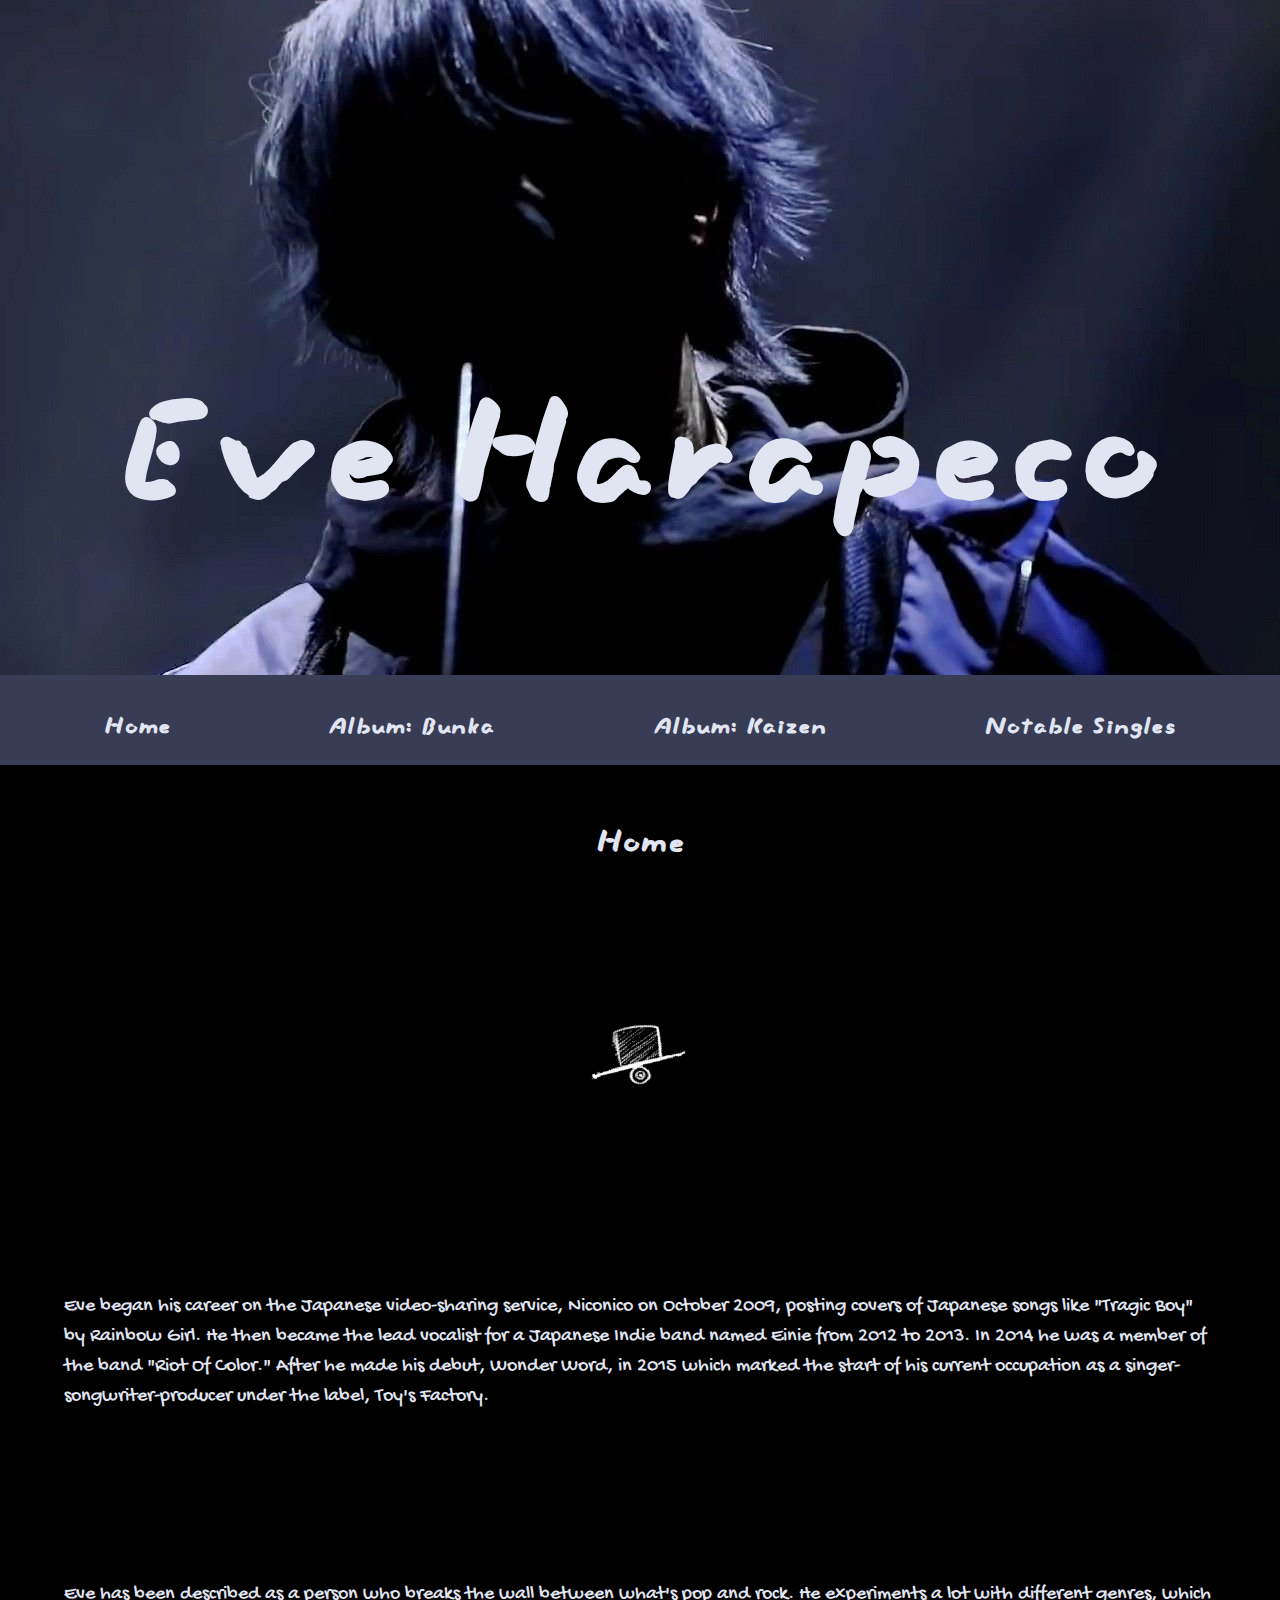
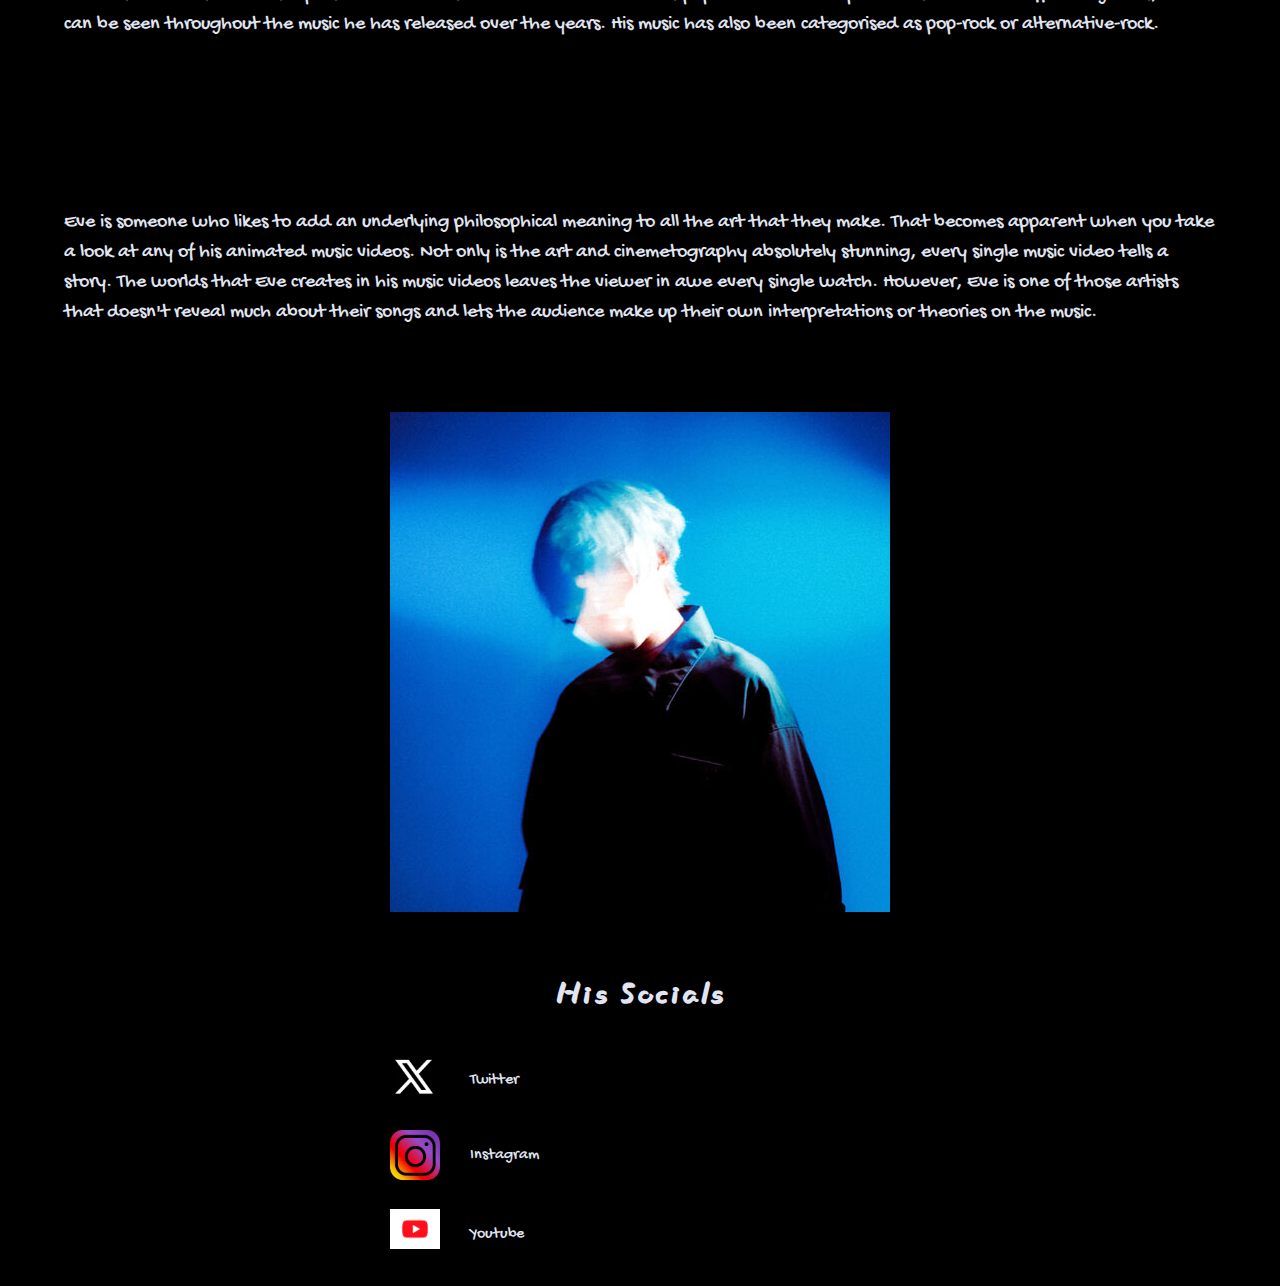
<file: index.html>
<!DOCTYPE html>
<html>
<head>
	<meta charset="utf-8">
	<meta name="viewport" content="width=device-width, initial-scale=1">
	<link rel="stylesheet" type="text/css" href="style.css">
	<link rel="preconnect" href="https://fonts.googleapis.com">
	<link rel="preconnect" href="https://fonts.gstatic.com" crossorigin>
	<link href="https://fonts.googleapis.com/css2?family=Slackside+One&display=swap" rel="stylesheet">
	<link rel="preconnect" href="https://fonts.googleapis.com">
<link rel="preconnect" href="https://fonts.gstatic.com" crossorigin>
<link href="https://fonts.googleapis.com/css2?family=Gochi+Hand&family=Slackside+One&display=swap" rel="stylesheet">
	<title>Home</title>
</head>
<body id="bghome">
	<div id="eve">
		<h1>Eve Harapeco</h1>
	</div>
	
	<div class="menu altmenu">
		<h2 class="Nav"><a href="index.html">Home</a></h2> 
		<h2 class="Nav"><a href="page02.html">Album: Bunka</a></h2> 
		<h2 class="Nav"><a href="page03.html">Album: Kaizen</a></h2>
		<h2 class="Nav"><a href="page04.html">Notable Singles</a> </h2>
	</div>

	<div class="words">

		<div id="home">
			<h3>
				Home
			</h3>
		</div>
		<a href="https://eveofficial.com/"><img class="Image" src="eve0.png"></a>
		<div class="words">	
			<div>
				<div class="about info">
					<p>Eve began his career on the Japanese video-sharing service, Niconico on October 2009, posting covers of Japanese songs like "Tragic Boy" by Rainbow Girl. He then became the lead vocalist for a Japanese Indie band named Einie from 2012 to 2013. In 2014 he was a member of the band "Riot Of Color." After he made his debut, Wonder Word, in 2015 which marked the start of his current occupation as a singer-songwriter-producer under the label, Toy's Factory. </p>
				</div>
				<div class="about info">
					<p>Eve has been described as a person who breaks the wall between what's pop and rock. He experiments a lot with different genres, which can be seen throughout the music he has released over the years. His music has also been categorised as pop-rock or alternative-rock. </p>
				</div>
				<div class="about info">
					<p>Eve is someone who likes to add an underlying philosophical meaning to all the art that they make. That becomes apparent when you take a look at any of his animated music videos. Not only is the art and cinemetography absolutely stunning, every single music video tells a story. The worlds that Eve creates in his music videos leaves the viewer in awe every single watch. However, Eve is one of those artists that doesn't reveal much about their songs and lets the audience make up their own interpretations or theories on the music.</p>
				</div>
			</div>
			<div>	
				<div>
					<img class="homeeve" src="eve2.jpg">
				</div>
				<div>
					<h3 class="title">His Socials</h3>
				</div>
				<div class="socials">
					<div class="format">
						<div >
							<a href="https://twitter.com/oO0Eve0Oo"><img class="soc" src="social2.png"></a>
						</div>
						<p>Twitter</p>
					</div>
					<br>
					<div class="format">
						<div >
							<a href="https://www.instagram.com/eve_harapeco/"><img class="soc" src="social3.png"></a>
						</div>
						<p>
							Instagram
						</p>
					</div>
					<br>
					<div class="format">
						<div >
							<a href="https://www.youtube.com/@ooo0eve0ooo"><img class="soc" src="social4.jpg"></a>
						</div>
						<p>
							Youtube
						</p>
					</div>
				</div>
			</div>
		</div>
	</div>

</body>
</html>
</file>
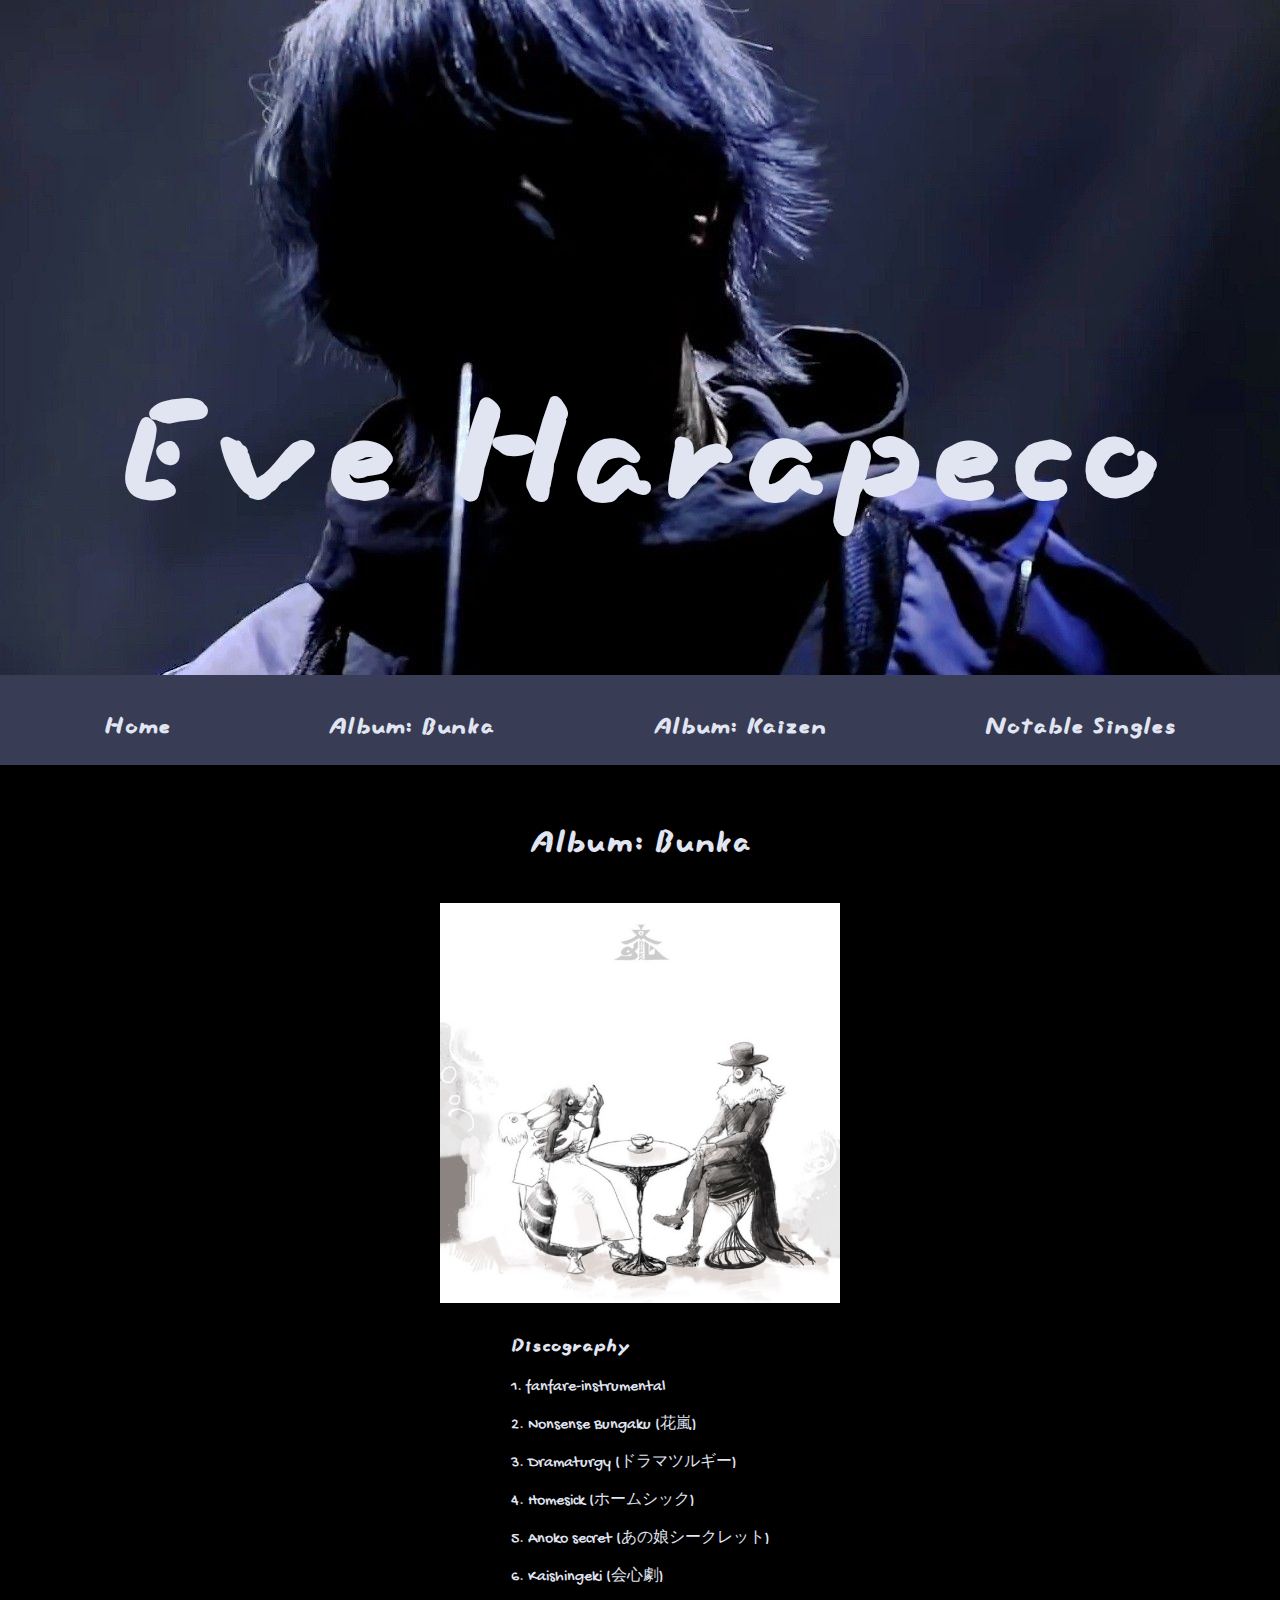
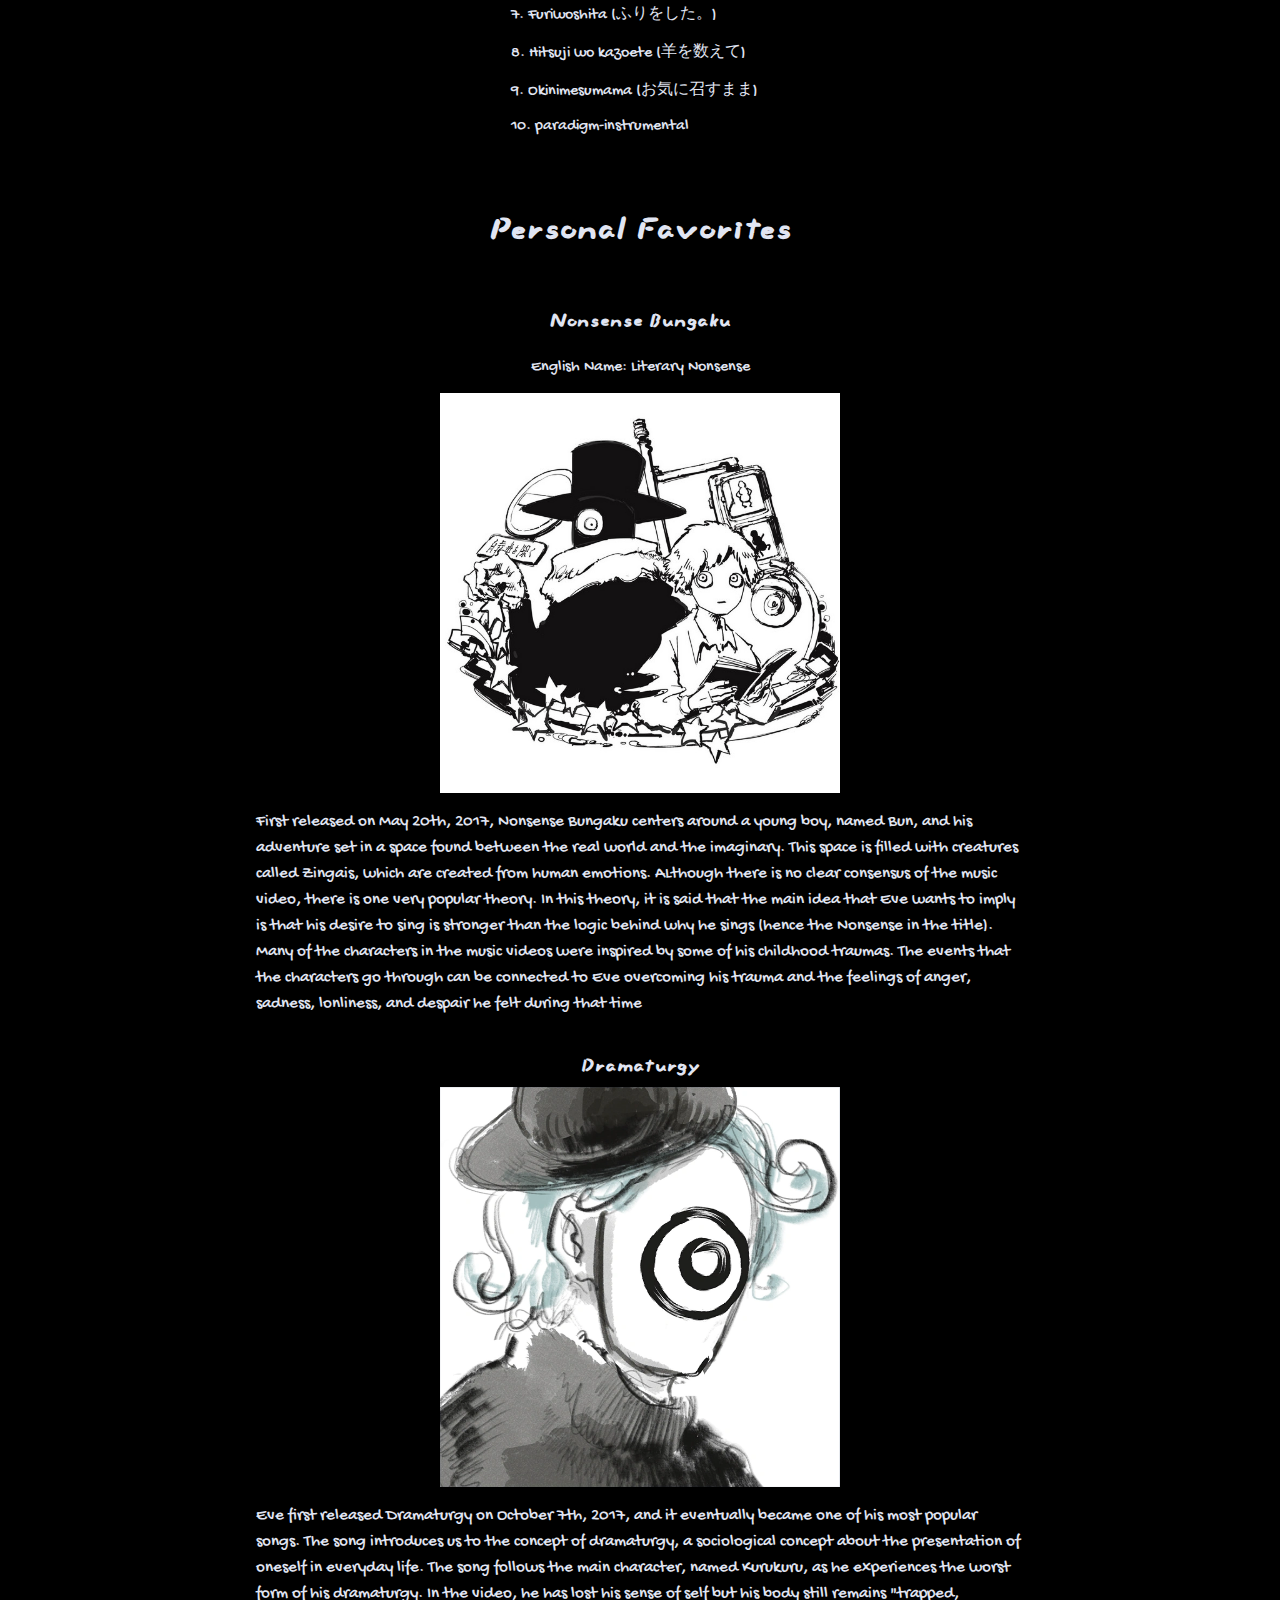
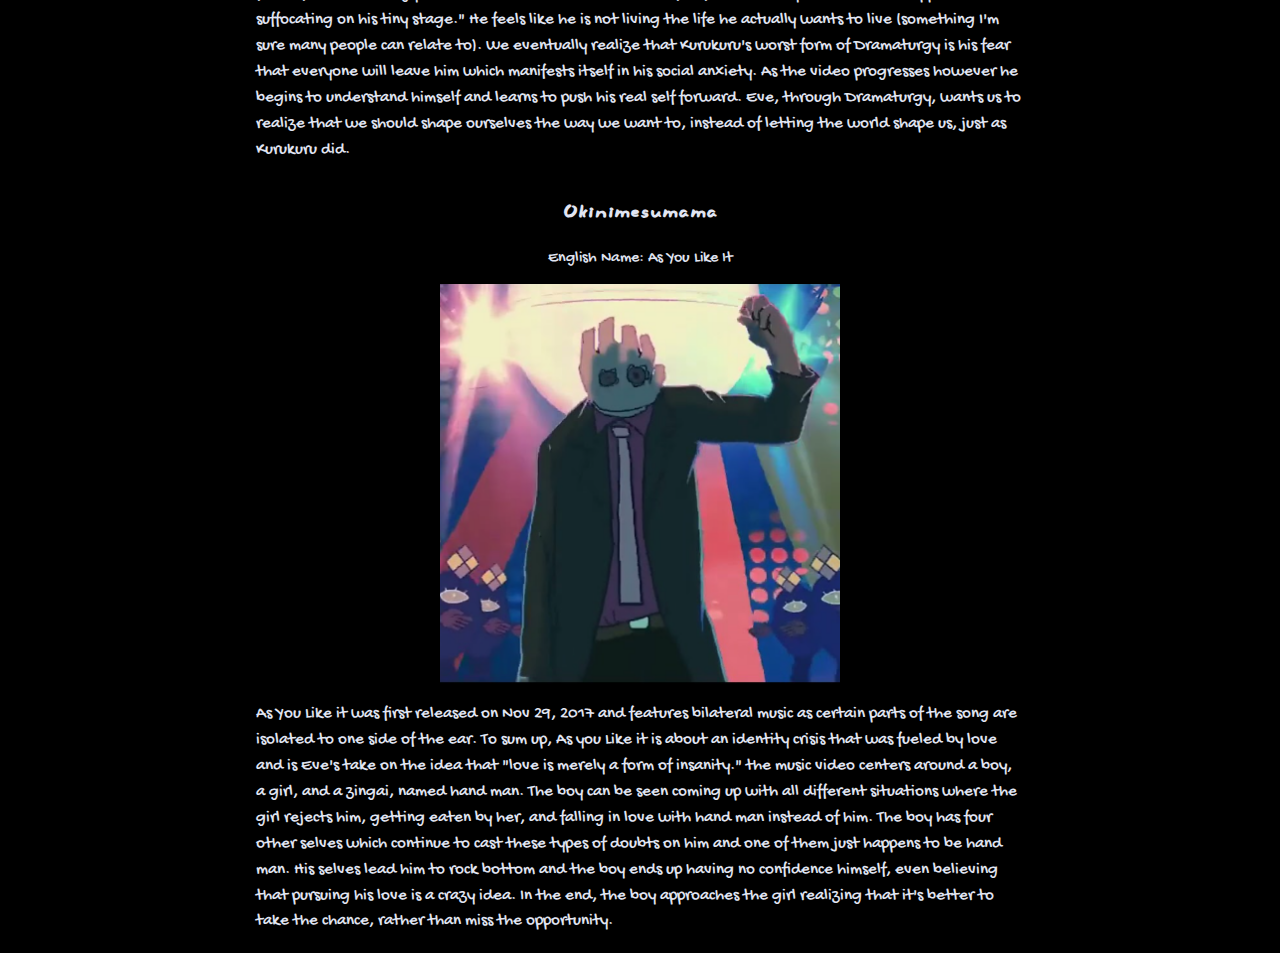
<file: page02.html>
<!DOCTYPE html>
<html>
<head>
	<meta charset="utf-8">
	<meta name="viewport" content="width=device-width, initial-scale=1">
	<link rel="stylesheet" type="text/css" href="style.css">
	<link rel="preconnect" href="https://fonts.googleapis.com">
	<link rel="preconnect" href="https://fonts.gstatic.com" crossorigin>
	<link href="https://fonts.googleapis.com/css2?family=Slackside+One&display=swap" rel="stylesheet">
	<link rel="preconnect" href="https://fonts.googleapis.com">
<link rel="preconnect" href="https://fonts.gstatic.com" crossorigin>
<link href="https://fonts.googleapis.com/css2?family=Gochi+Hand&family=Slackside+One&display=swap" rel="stylesheet">
	<title>Album: Bunka</title>
</head>
<body class="back">

	<div id="eve">
		<h1>Eve Harapeco</h1>
	</div>
	
	<div class="menu altmenu">
		<h2><a href="index.html">Home</a></h2> 
		<h2><a href="page02.html">Album: Bunka</a></h2> 
		<h2><a href="page03.html">Album: Kaizen</a></h2>
		<h2><a href="page04.html">Notable Singles</a> </h2>
	</div>

	<div class="words">
		<div>
			<h3>
				Album: Bunka
			</h3>
		</div>	
		<div class="hover">
			<a href="https://open.spotify.com/album/2rrihVXNDB7FSe6EFs2inI?si=iwWqCtOhSz6clnaPaq9Xaw"><img class="coverImage" class="homeeve" src="Bunka1.png"></a>
		</div>
		<div>
			<h2>
				Discography
			</h2>
			<div>
				<p>1. fanfare-instrumental</p>
				<p>2. Nonsense Bungaku (花嵐)</p>
				<p>3. Dramaturgy (ドラマツルギー)</p>
				<p>4. Homesick (ホームシック)</p>
				<p>5. Anoko secret (あの娘シークレット)</p>
				<p>6. Kaishingeki (会心劇)</p>
				<p>7. Furiwoshita (ふりをした。)</p>
				<p>8. Hitsuji wo kazoete (羊を数えて)</p>
				<p>9. Okinimesumama (お気に召すまま)</p>
				<p>10. paradigm-instrumental</p>
			</div>
		</div>
		<div>	
			<h3 class="title">
				Personal Favorites
			</h3>
			<div>
				<div class="title">
					<h2 class="songtitle">Nonsense Bungaku</h2>
					<p>English Name: Literary Nonsense</p>
					<div class="hover">
						<a href="https://youtu.be/OskXF3s0UT8?feature=shared"><img class="coverImage homeeve" src="Bunka2.jpg">
					</div></a>
				</div>
				<div class="analysis info">
					<p>First released on May 20th, 2017, Nonsense Bungaku centers around a young boy, named Bun, and his adventure set in a space found between the real world and the imaginary. This space is filled with creatures called Zingais, which are created from human emotions. ALthough there is no clear consensus of the music video, there is one very popular theory. In this theory, it is said that the main idea that Eve wants to imply is that his desire to sing is stronger than the logic behind why he sings (hence the Nonsense in the title). Many of the characters in the music videos were inspired by some of his childhood traumas. The events that the characters go through can be connected to Eve overcoming his trauma and the feelings of anger, sadness, lonliness, and despair he felt during that time </p>
				</div>
			</div>
			<div>
				<div class="title">
					<h2 class="songtitle">Dramaturgy</h2>
					<div class="hover">
						<a href="https://youtu.be/jJzw1h5CR-I?feature=shared"><img class="coverImage homeeve" src="Bunka3.webp"></a>
					</div>
				</div>
				<div class="analysis info">
					<p>Eve first released Dramaturgy on October 7th, 2017, and it eventually became one of his most popular songs. The song introduces us to the concept of dramaturgy, a sociological concept about the presentation  of oneself in everyday life. The song follows the main character, named Kurukuru, as he experiences the worst form of his dramaturgy. In the video, he has lost his sense of self but his body still  remains "trapped, suffocating on his tiny stage." He feels like he is not living the life he actually wants to live (something I'm sure many people can relate to). We eventually realize that Kurukuru's worst form of Dramaturgy is his fear that everyone will leave him which manifests itself in his social anxiety. As the video progresses however he begins to understand himself and learns to push his real self forward. Eve, through Dramaturgy, wants us to realize that we should shape ourselves the way we want to, instead of letting the world shape us, just as Kurukuru did. </p>
				</div>
			</div>	
			<div>
				<div class="title">
					<h2 class="songtitle">Okinimesumama</h2>
					<p>English Name: As You Like It</p>
					<div class="hover">
						<a href="https://youtu.be/nROvY9uiYYk?feature=shared"><img class="coverImage homeeve" src="Bunka4.png"></a>
					</div>
				</div>
				<div class="analysis info">
					<p>As You Like it was first released on Nov 29, 2017 and features bilateral music as certain parts of the song are isolated to one side of the ear. To sum up, As you Like it is about an identity crisis that was fueled by love and is Eve's take on the idea that "love is merely a form of insanity." the music video centers around a boy, a girl, and a zingai, named hand man. The boy can be seen coming up with all different situations where the girl rejects him, getting eaten by her, and falling in  love with hand man instead of him. The boy has four other selves which continue to cast these types of doubts on him and one of them just happens to be hand man. His selves lead him to rock bottom and the boy ends up having no confidence himself, even believing that pursuing his love is a crazy idea. In the end, the boy approaches the girl realizing that it's better to take the chance, rather than miss the opportunity. </p>
				</div>
			</div>		
		</div>	
	</div>

</body>
</html>
</file>
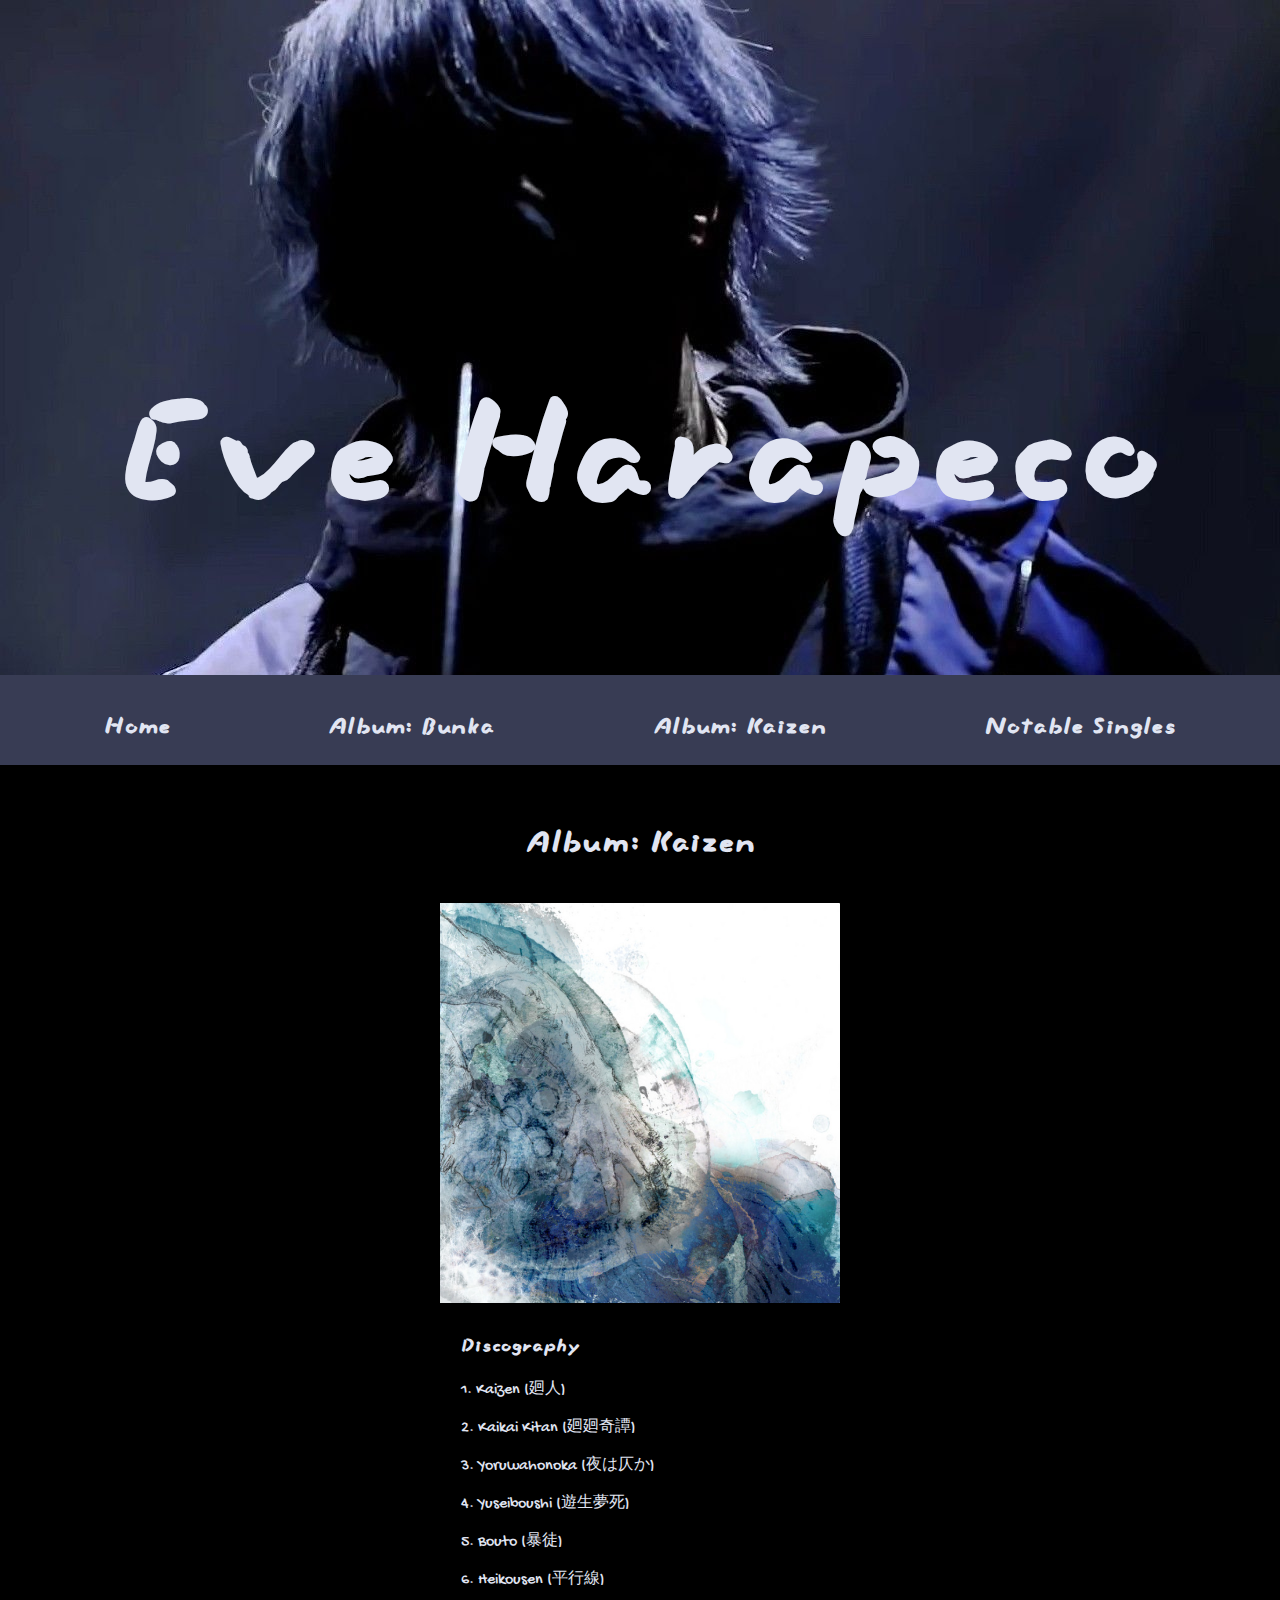
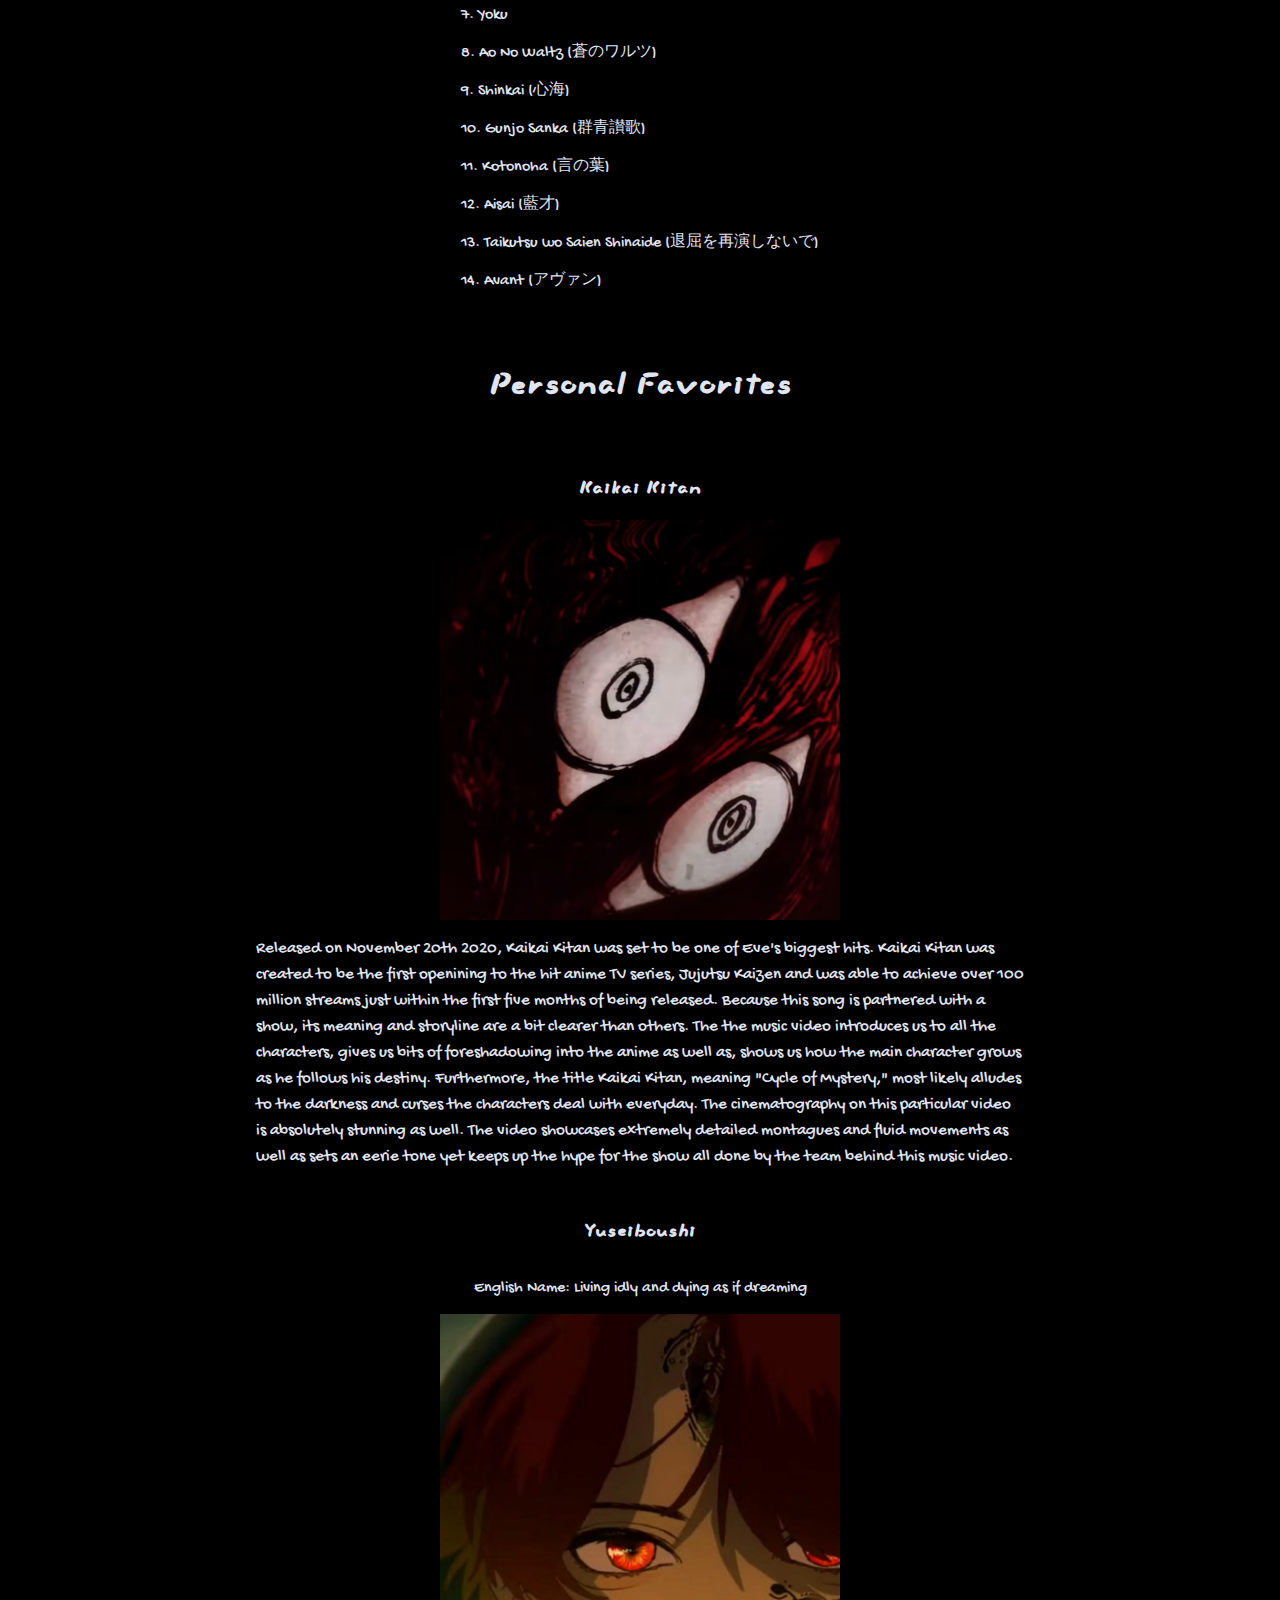
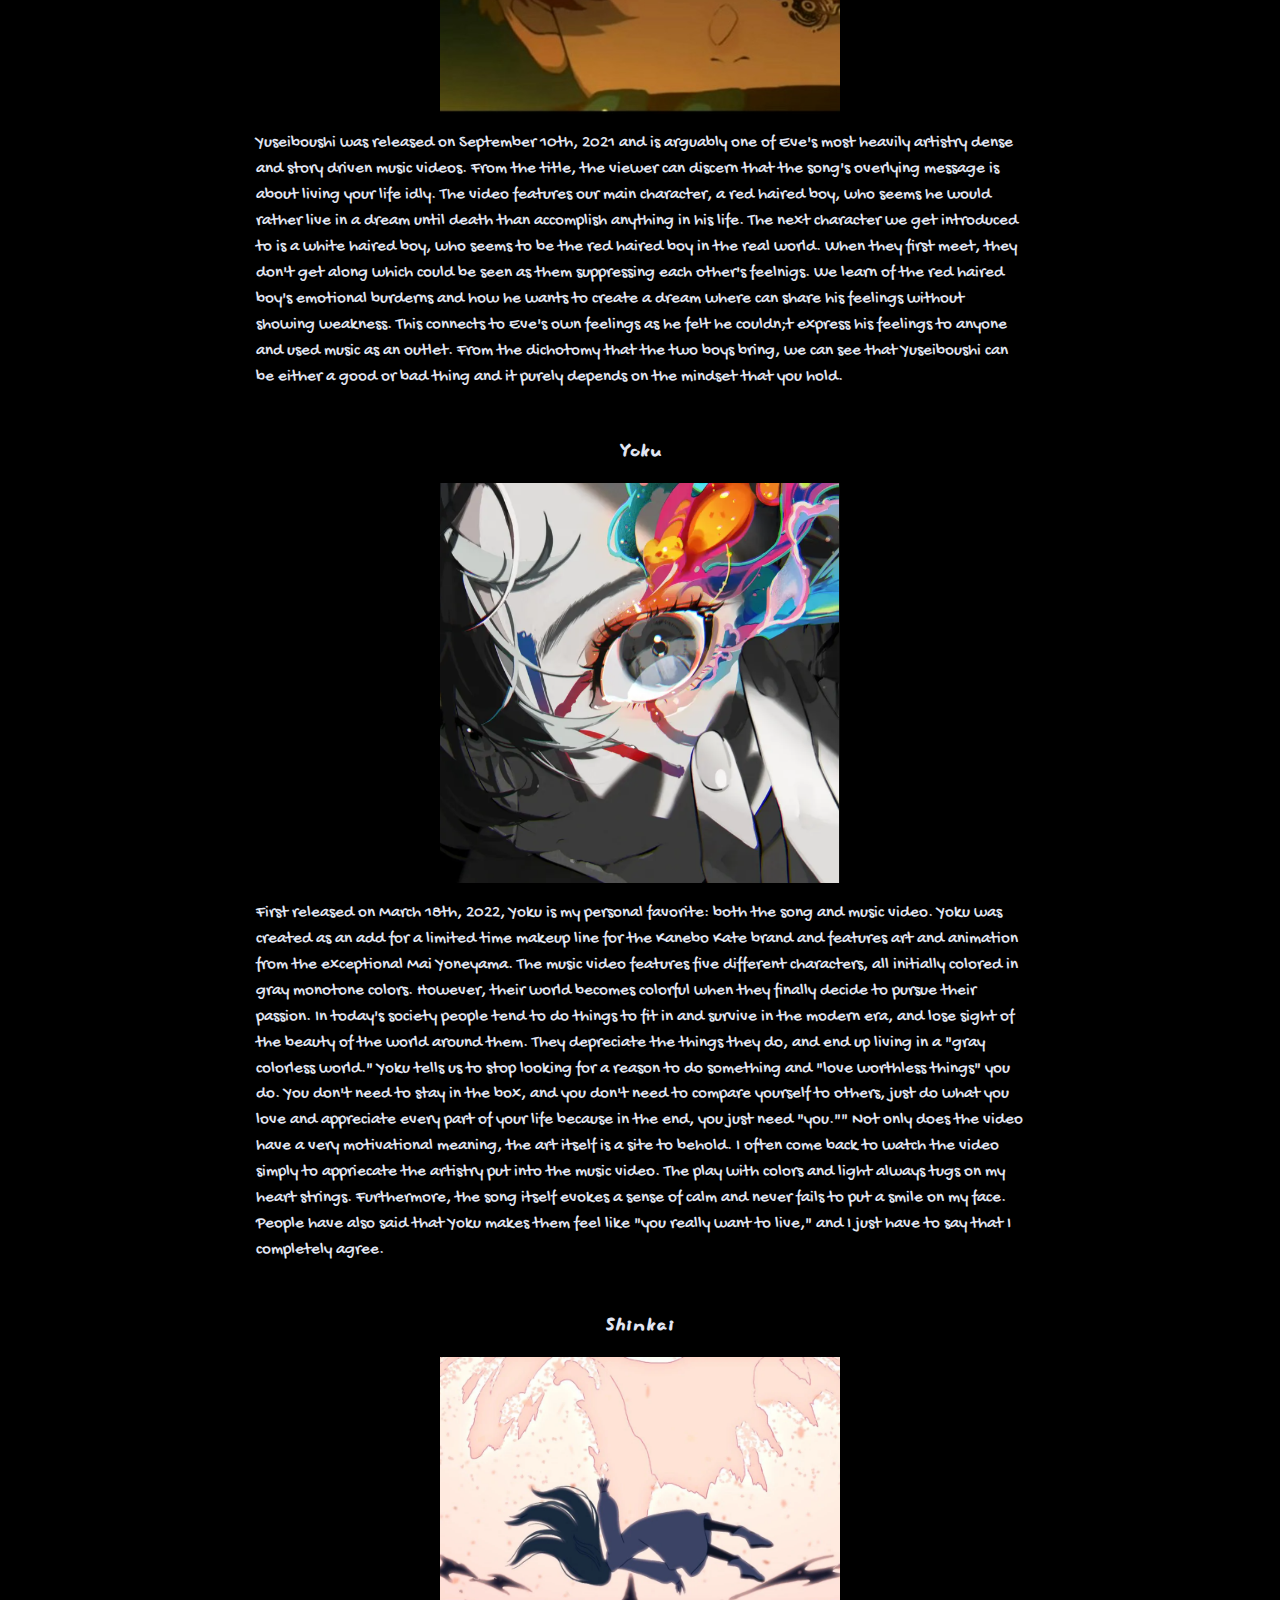
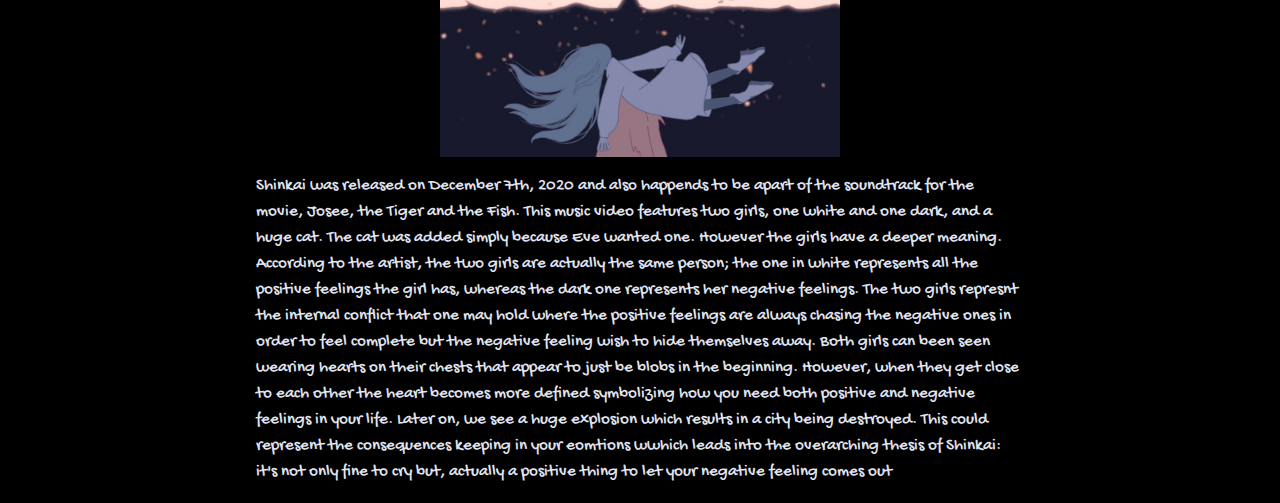
<file: page03.html>
<!DOCTYPE html>
<html>
<head>
	<meta charset="utf-8">
	<meta name="viewport" content="width=device-width, initial-scale=1">
	<link rel="stylesheet" type="text/css" href="style.css">
	<link rel="preconnect" href="https://fonts.googleapis.com">
<link rel="preconnect" href="https://fonts.gstatic.com" crossorigin>
<link href="https://fonts.googleapis.com/css2?family=Slackside+One&display=swap" rel="stylesheet">
	<link rel="preconnect" href="https://fonts.googleapis.com">
<link rel="preconnect" href="https://fonts.gstatic.com" crossorigin>
<link href="https://fonts.googleapis.com/css2?family=Gochi+Hand&family=Slackside+One&display=swap" rel="stylesheet">
	<title>Album: Kaizen</title>
</head>
<body class="back">

	<div id="eve">
		<h1>Eve Harapeco</h1>
	</div>
	

	<div class="menu altmenu">
		<h2><a href="index.html">Home</a></h2> 
		<h2><a href="page02.html">Album: Bunka</a></h2> 
		<h2><a href="page03.html">Album: Kaizen</a></h2>
		<h2><a href="page04.html">Notable Singles</a> </h2>
	</div>


	<div class="words">
		<div>
			<h3>
				Album: Kaizen
			</h3>
		</div>	
		<div class="hover">
			<a href="https://open.spotify.com/album/1Kmjj1yj98JJdJ4XoNjrI1?si=w2HvitoZTUS3iLetKGEmyw"><img class="coverImage" class="homeeve" src="Kaizen1.png"></a>
		</div>
		<div>
			<h2>
				Discography
			</h2>
			<div>
				<p>1. Kaizen (廻人)</p>
				<p>2. Kaikai Kitan (廻廻奇譚)</p>
				<p>3. Yoruwahonoka (夜は仄か)</p>
				<p>4. Yuseiboushi (遊生夢死)</p>
				<p>5. Bouto (暴徒)</p>
				<p>6. Heikousen (平行線)</p>
				<p>7. Yoku</p>
				<p>8. Ao No Waltz (蒼のワルツ)</p>
				<p>9. Shinkai (心海)</p>
				<p>10. Gunjo Sanka (群青讃歌)</p>
				<p>11. Kotonoha (言の葉)</p>
				<p>12. Aisai (藍才)</p>
				<p>13. Taikutsu wo Saien Shinaide (退屈を再演しないで)</p>
				<p>14. Avant (アヴァン)</p>
			</div>
		</div>	
		<div>
			<h3 class="title">
				Personal Favorites
			</h3>
			<div>
				<div class="title">
					<h2>Kaikai Kitan</h2>
					<div class="hover">
						<a href="https://youtu.be/1tk1pqwrOys?feature=shared"><img class="coverImage" class="homeeve" src="Kaizen2.png"></a>
					</div>
				</div>
				<div>
					<p class="analysis info">Released on November 20th 2020, Kaikai Kitan was set to be one of Eve's biggest hits. Kaikai Kitan was created to be the first openining to the hit anime TV series, Jujutsu Kaizen and was able to achieve over 100 million streams just within the first five months of being released. Because this song is partnered with a show, its meaning and storyline are a bit clearer than others. The the music video introduces us to all the characters, gives us bits of foreshadowing into the anime as well as, shows us how the main character grows as he follows his destiny. Furthermore, the title Kaikai Kitan, meaning "Cycle of Mystery," most likely alludes to the darkness and curses the characters deal with everyday. The cinematography on this particular video is absolutely stunning as well. The video showcases extremely detailed montagues and fluid movements as well as sets an eerie tone yet keeps up the hype for the show all done by the team behind this music video. </p>
				</div>
			</div>
			<div>
				<div class="title">
					<h2>Yuseiboushi</h2>
					<p>English Name: Living idly and dying as if dreaming</p>
					<div class="hover">
						<a href="https://youtu.be/roh_p2l8DHo?feature=shared"><img class="coverImage" class="homeeve" src="Kaizen3.jpg"></a>
					</div>
				</div>
				<div class="analysis info">
					<p>Yuseiboushi was released on September 10th, 2021 and is arguably one of Eve's most heavily artistry dense and story driven music videos. From the title, the viewer can discern that the song's overlying message is about living your life idly. The video features our main character, a red haired boy, who seems he would rather live in a dream until death than accomplish anything in his life. The next character we get introduced to is a white haired boy, who seems to be the red haired boy in the real world. When they first meet, they don't get along which could be seen as them suppressing each other's feelnigs. We learn of the red haired boy's emotional burderns and how he wants to create a dream where can share his feelings without showing weakness. This connects to Eve's own feelings as he felt he couldn;t express his feelings to anyone and used music as an outlet. From the dichotomy that the two boys bring, we can see that Yuseiboushi can be either a good or bad thing and it purely depends on the mindset that you hold. </p>
				</div>
			</div>
			<div>
				<div class="title info">
					<h2>Yoku</h2>
					<div class="hover">
						<a href="https://youtu.be/w6G7Yfp1pVE?feature=shared"><img class="coverImage" class="homeeve" src="Kaizen4.png"></a>
					</div>
				</div>
				<div>
					<p class="analysis info">First released on March 18th, 2022, Yoku is my personal favorite: both the song and music video. Yoku was created as an add for a limited time makeup line for the Kanebo Kate brand and features art and animation from the exceptional Mai Yoneyama. The music video features five different characters, all initially colored in gray monotone colors. However, their world becomes colorful when they finally decide to pursue their passion. In today's society people tend to do things to fit in and survive in the modern era, and lose sight of the beauty of the world around them. They depreciate the things they do, and end up living in a "gray colorless world." Yoku tells us to stop looking for a reason to do something and "love worthless things" you do. You don't need to stay in the box, and you don't need to compare yourself to others, just do what you love and appreciate every part of your life because in the end, you just need "you."" Not only does the video have a very motivational meaning, the art itself is a site to behold. I often come back to watch the video simply to appriecate the artistry put into the music video. The play with colors and light always tugs on my heart strings. Furthermore, the song itself evokes a sense of calm and never fails to put a smile on my face. People have also said that Yoku makes them feel like "you really want to live," and I just have to say that I completely agree. 
					</p>
				</div>
			</div>
			<div>
				<div class="title">
					<h2>Shinkai</h2>
					<div class="hover">
						<a href="https://youtu.be/vRPCAAUBMms?feature=shared"><img class="coverImage" class="homeeve" src="Kaizen5.webp"></a>
					</div>
				</div>
				<div>
					<p class="analysis info">Shinkai was released on December 7th, 2020 and also happends to be apart of the soundtrack for the movie, Josee, the Tiger and the Fish. This music video features two girls, one white and one dark, and a huge cat. The cat was added simply because Eve wanted one. However the girls have a deeper meaning. According to the artist, the two girls are actually the same person; the one in white represents all the positive feelings the girl has, whereas the dark one represents her negative feelings. The two girls represnt the internal conflict that one may hold where the positive feelings are always chasing the negative ones in order to feel complete but the negative feeling wish to hide themselves away. Both girls can been seen wearing hearts on their chests that appear to just be blobs in the beginning. However, when they get close to each other the heart becomes more defined symbolizing how you need both positive and negative feelings in your life. Later on, we see a huge explosion which results in a city being destroyed. This could represent the consequences keeping in your eomtions wwhich leads into the overarching thesis of Shinkai: it's not only fine to cry but, actually a positive thing to let your negative feeling comes out</p>
				</div>
			</div>
		</div>
	</div>

</body>
</html>
</file>
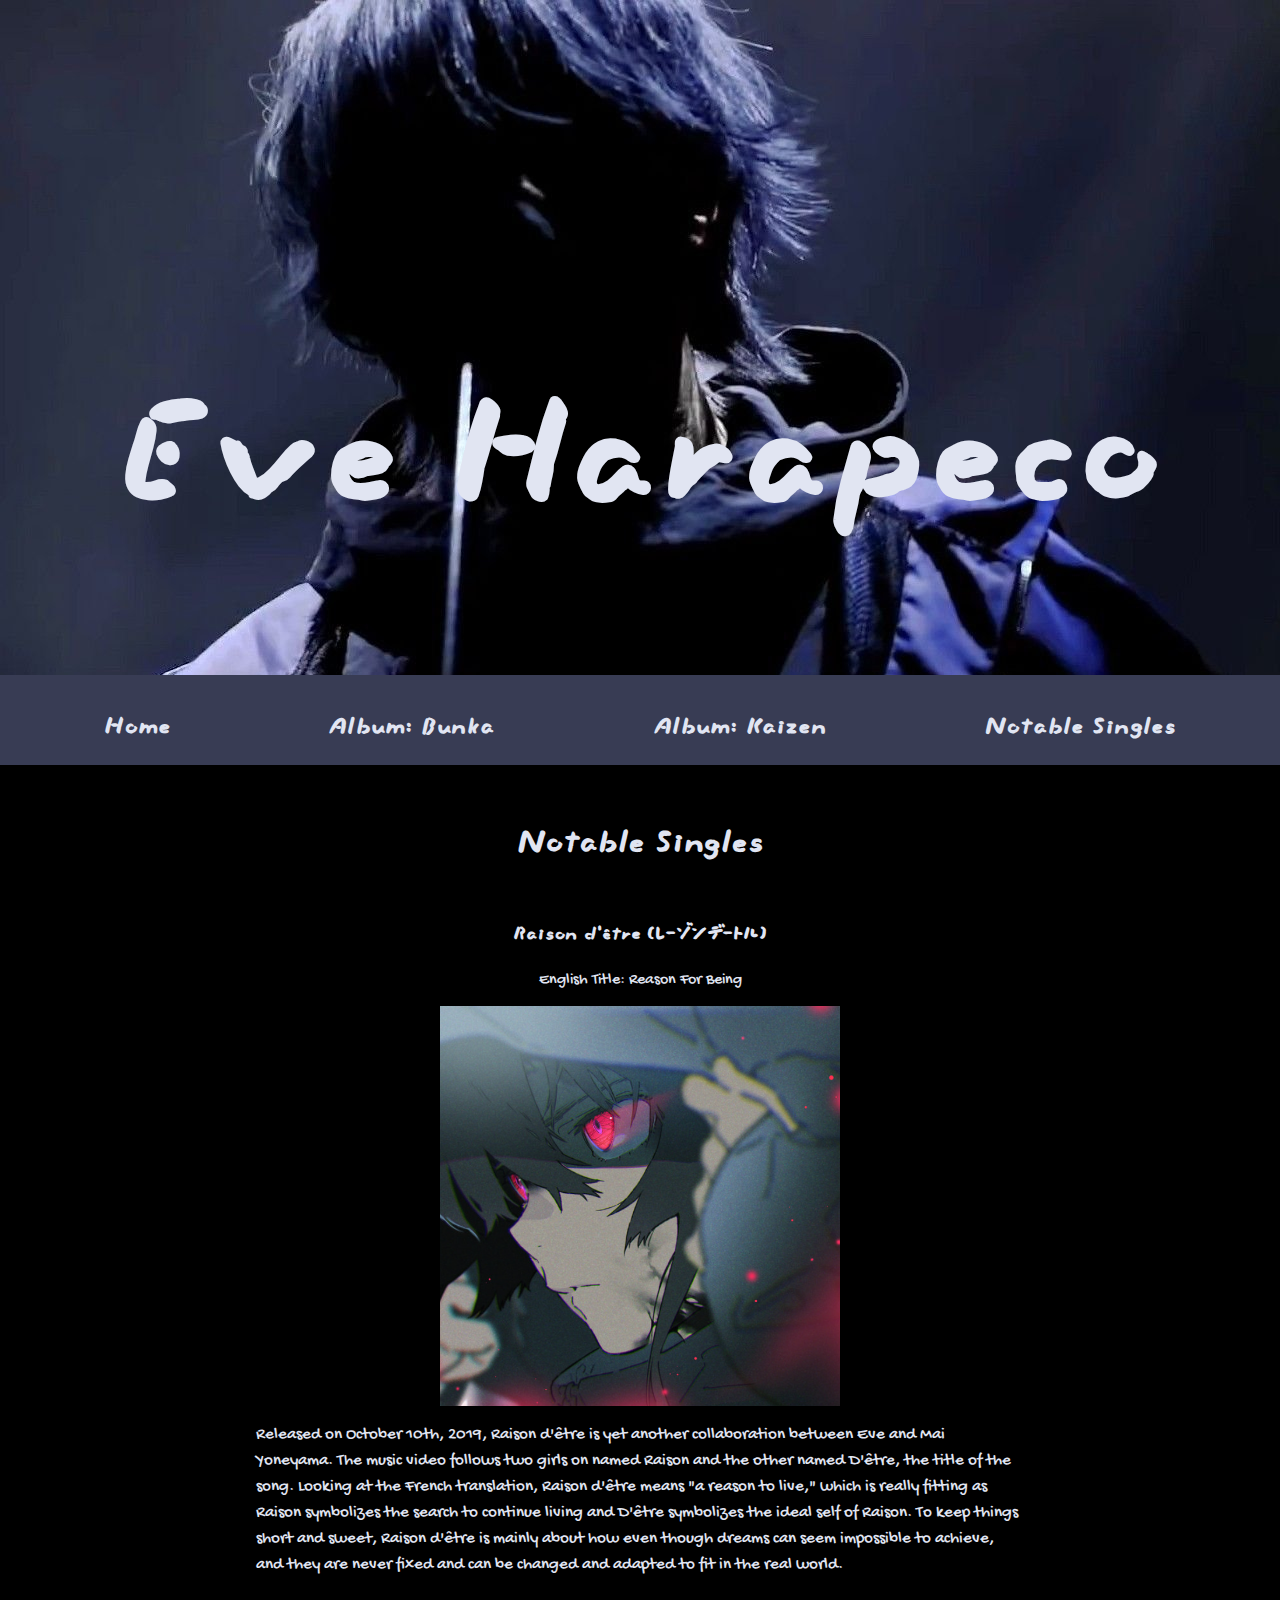
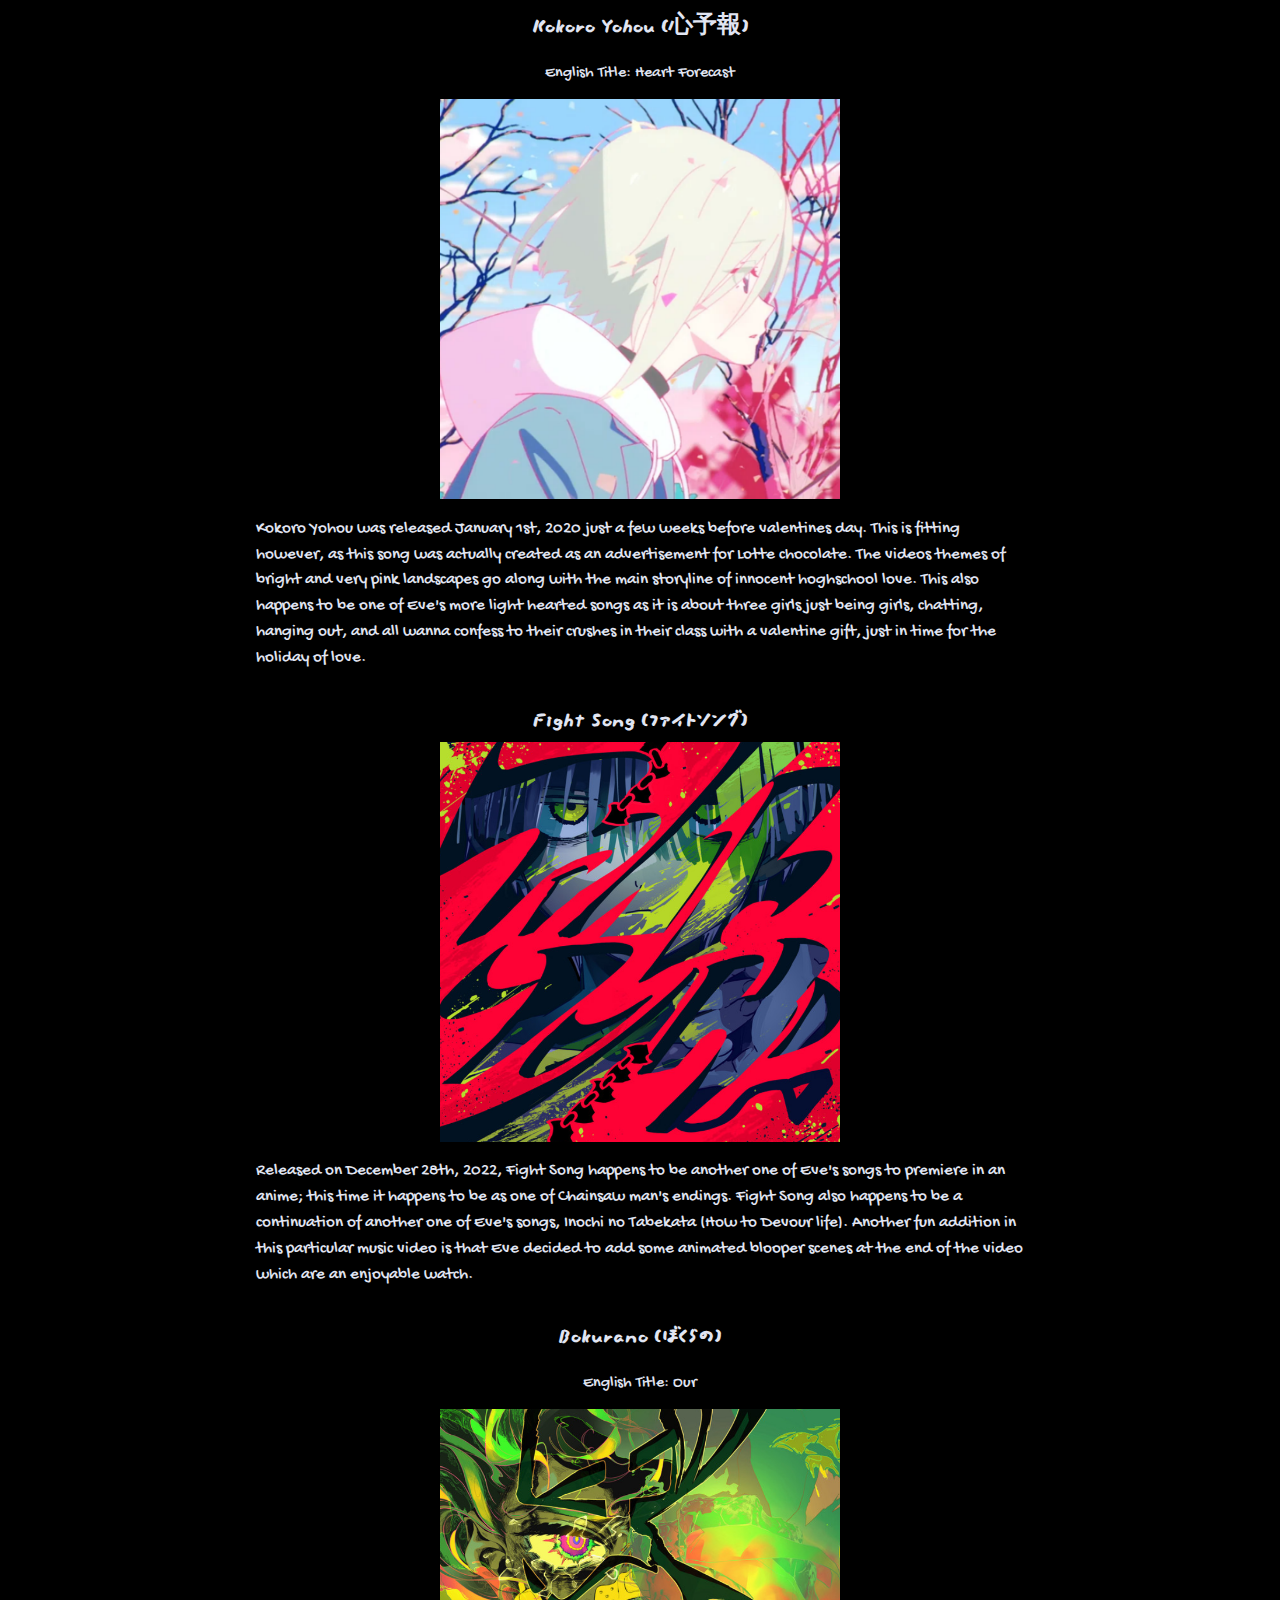
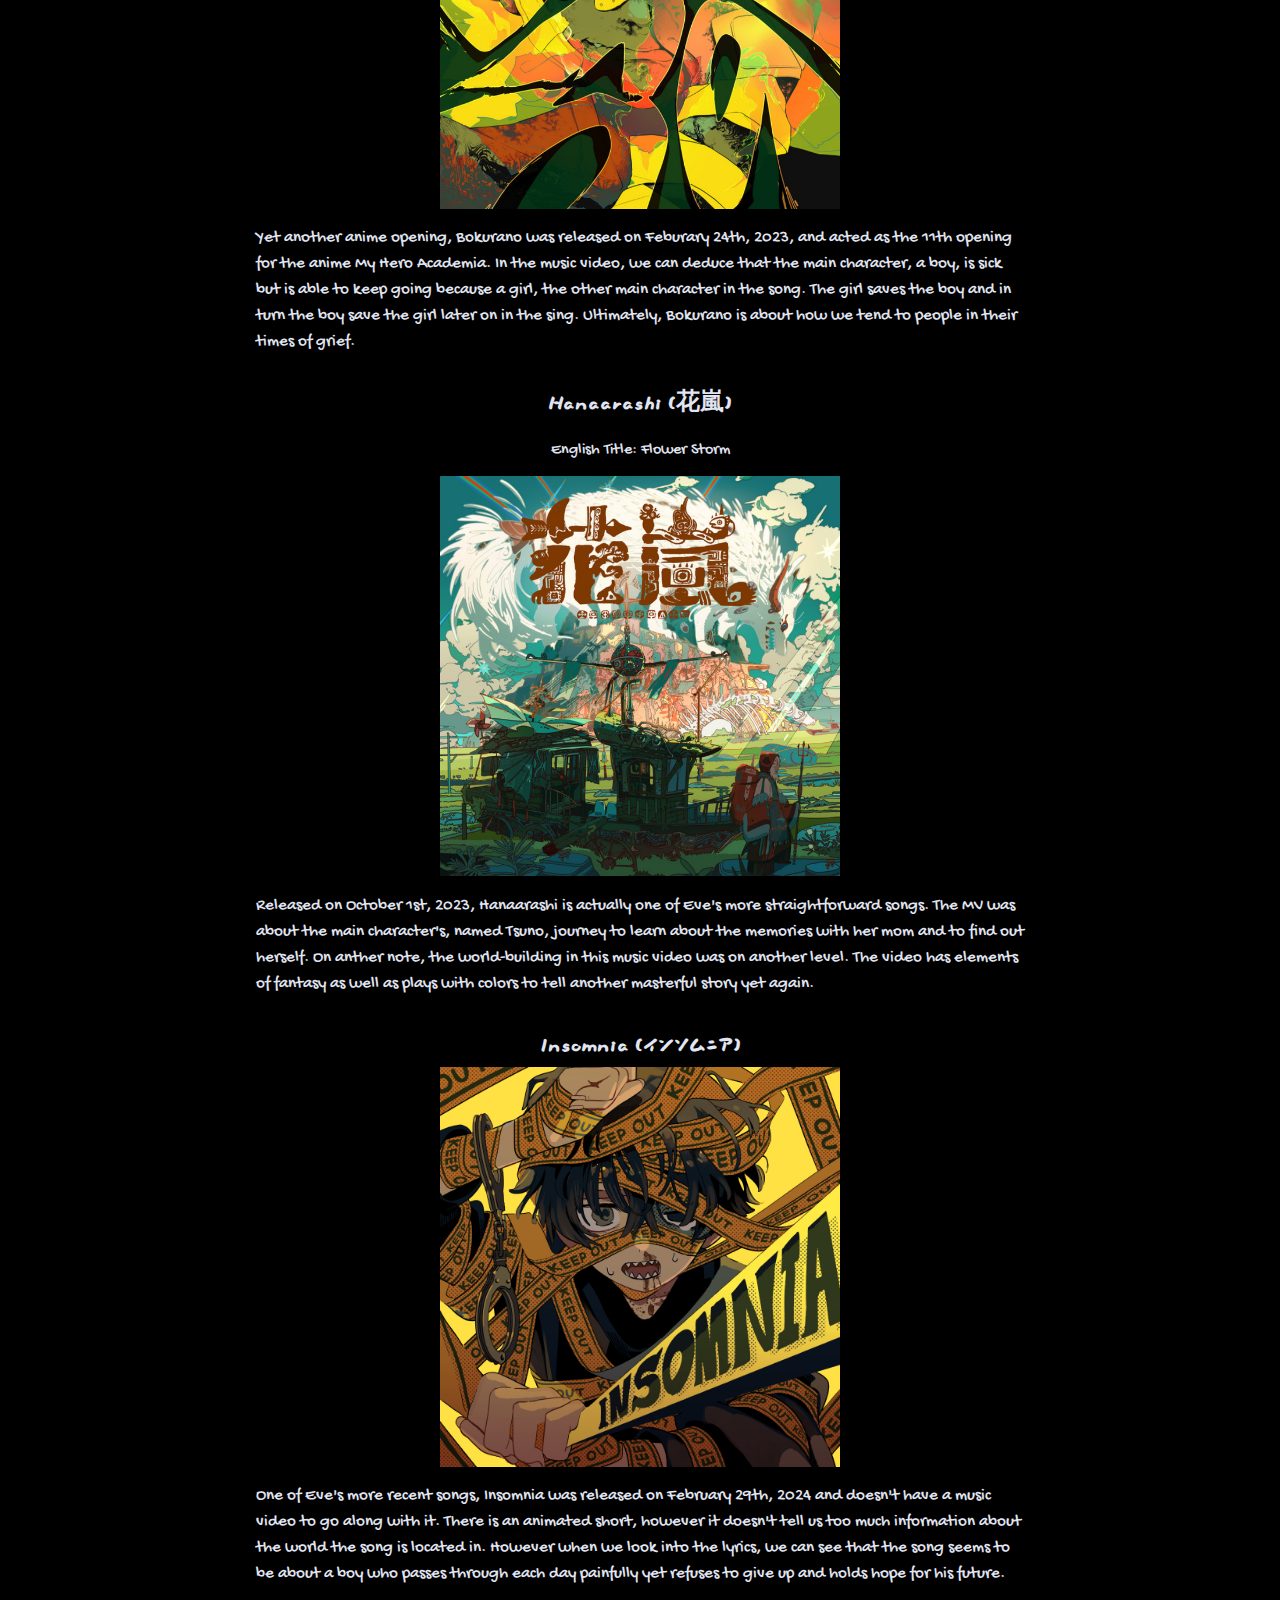
<file: page04.html>
<!DOCTYPE html>
<html>
<head>
	<meta charset="utf-8">
	<meta name="viewport" content="width=device-width, initial-scale=1">
	<link rel="stylesheet" type="text/css" href="style.css">
	<link rel="preconnect" href="https://fonts.googleapis.com">
<link rel="preconnect" href="https://fonts.gstatic.com" crossorigin>
<link href="https://fonts.googleapis.com/css2?family=Slackside+One&display=swap" rel="stylesheet">
<link rel="preconnect" href="https://fonts.googleapis.com">
<link rel="preconnect" href="https://fonts.gstatic.com" crossorigin>
<link href="https://fonts.googleapis.com/css2?family=Gochi+Hand&family=Slackside+One&display=swap" rel="stylesheet">
	<title>Notable Singles</title>
</head>
<body class="back">

	<div id="eve">
		<h1>Eve Harapeco</h1>
	</div>
	


	<div class="menu altmenu">
		<h2><a href="index.html">Home</a></h2> 
		<h2><a href="page02.html">Album: Bunka</a></h2> 
		<h2><a href="page03.html">Album: Kaizen</a></h2>
		<h2><a href="page04.html">Notable Singles</a> </h2>
	</div>

	<div class="words">
		<div>
			<h3>
				Notable Singles
			</h3>
		</div>
		<div>
			<div>
				<div class="title">	
					<h2 class="songtitle">Raison d'être (レーゾンデートル)</h2>
					<p>English Title: Reason For Being</p>
					<div class="hover">
						<a href="https://youtu.be/ulfY8WQE_HE?feature=shared"><img class="coverImage" src="single1.png"></a>
					</div>
				</div>
				<div>		
					<p class="analysis info">Released on October 10th, 2019, Raison d'être is yet another collaboration between Eve and Mai Yoneyama. The music video follows two girls on named Raison and the other named D'être, the title of the song. Looking at the French translation, Raison d'être means "a reason to live," which is really fitting as Raison symbolizes the search to continue living and D'être symbolizes the ideal self of Raison. To keep things short and sweet, Raison d'être is mainly about how even though dreams can seem impossible to achieve, and they are never fixed and can be changed and adapted to fit in the real world.</p>
				</div>
			</div>
			<div>
				<div>
					<div class="title">
						<h2 class="songtitle">Kokoro Yohou (心予報)</h2>
						<p>English Title: Heart Forecast</p>
						<div class="hover">
							<a href="https://youtu.be/dJf4wCdLU18?feature=shared"><img class="coverImage" src="single2.png"></a>
						</div>
					</div>
					<div>
						<p class="analysis info">Kokoro Yohou was released January 1st, 2020 just a few weeks before valentines day. This is fitting however, as this song was actually created as an advertisement for Lotte chocolate. The videos themes of bright and very pink landscapes go along with the main storyline of innocent hoghschool love. This also happens to be one of Eve's more light hearted songs as it is about three girls just being girls, chatting, hanging out, and all wanna confess to their crushes in their class with a valentine gift, just in time for the holiday of love.</p>
					</div>
				</div>	
			</div>
			<div>
				<div>
					<div class="title">
						<h2 class="songtitle">Fight Song (ファイトソング)</h2>
						<div class="hover">
							<a href="https://youtu.be/2eOg5DoYuwU?feature=shared"><img class="coverImage" src="single3.png"></a>
						</div>
					</div>
					<div>
						<p class="analysis info">Released on December 28th, 2022, Fight Song happens to be another one of Eve's songs to premiere in an anime; this time it happens to be as one of Chainsaw man's endings. Fight Song also happens to be a continuation of another one of Eve's songs, Inochi no Tabekata (How to Devour life). Another fun addition in this particular music video is that Eve decided to add some animated blooper scenes at the end of the video which are an enjoyable watch.</p>
					</div>
				</div>	
			</div>
			<div>
				<div>
					<div class="title">
						<h2 class="songtitle">Bokurano (ぼくらの)</h2>
						<p>English Title: Our</p>
						<div class="hover">
							<a href="https://youtu.be/exOi_zsOHwM?feature=shared"><img class="coverImage" src="single4.png"></a>
						</div>
					</div>
					<div>
						<p class="analysis info">Yet another anime opening, Bokurano was released on Feburary 24th, 2023, and acted as the 11th opening for the anime My Hero Academia. In the music video, we can deduce that the main character, a boy, is sick but is able to keep going because a girl, the other main character in the song. The girl saves the boy and in turn the boy save the girl later on in the sing. Ultimately, Bokurano is about how we tend to people in their times of grief. </p>
					</div>
				</div>	
			</div>
			<div>
				<div>
					<div class="title">
						<h2 class="songtitle">Hanaarashi (花嵐)</h2>
						<p>English Title: Flower Storm</p>
						<div class="hover">
							<a href="https://youtu.be/I3ZozsgDDqI?feature=shared"><img class="coverImage" src="single5.png"></a>
						</div>
					</div>
					<div>
						<p class="analysis info">Released on October 1st, 2023, Hanaarashi is actually one of Eve's more straightforward songs. The MV was about the main character's, named Tsuno, journey to learn about the memories with her mom and to find out herself. On anther note, the world-building in this music video was on another level. The video has elements of fantasy as well as plays with colors to tell another masterful story yet again.</p>
					</div>
				</div>	
				<div>
					<div class="title">
						<h2 class="songtitle">Insomnia (インソムニア)</h2>
						<div class="hover">
							<a href="https://youtube.com/shorts/AdM5xUGC0bg?feature=shared"><img class="coverImage" src="single6.jpg"></a>
						</div>
					</div>
					<div>
						<p class="analysis info">One of Eve's more recent songs, Insomnia was released on February 29th, 2024 and doesn't have a music video to go along with it. There is an animated short, however it doesn't tell us too much information about the world the song is located in. However when we look into the lyrics, we can see that the song seems to be about a boy who passes through each day painfully yet refuses to give up and holds hope for his future.</p>
					</div>
				</div>
			</div>
		</div>	
	</div>

</body>
</html>
</file>
<file: style.css>
* {
	box-sizing: border-box;
	font-family: "Slackside One"
}
body {
	background-color: #383c54;
	margin: 0px;
	padding: 0px;
	color: #E1E5F2 ;
}

p {
	box-sizing: border-box;
	font-family: "Gochi Hand";
	font-style: very light;

}

h3 {
	font-size: 30pt;
	padding-bottom: ;
}

a,a:visited {
	color: #E1E5F2;
	text-decoration: none;
}

a:hover {
	color: #736CED;
}

div.format p{
	margin-left: 30px;
}

#eve {
	display: flex;
	justify-content: center;
	align-items: center;
	align-items: flex-end;
	background-image: url(eve1.jpg);
	height: 75vh;
	color: #E1E5F2;
	font-size: 70pt;

}

#bghome {
	background-color: black;
}

#home {
	display: flex;
	justify-content: center;
	align-items: center;
	align-items: flex-start;
}

.soc {
	width: 50px;
	object-fit: cover;
}

.soc:hover {

  	opacity:0.7;
  	filter:alpha(opacity=70);
  	
}

.Image {
	width: 300px; 
	height: 300px;
	object-fit: cover
}

.hover {
	background-color: #001F54;
	width: 400px; 
	height: 400px;

}

.coverImage {
	width: 400px; 
	height: 400px;
	object-fit: cover;
	background-color: #001F54;

}

.coverImage:hover {
	background-color: #736CED;
  	opacity: 0.7;
  	filter:alpha(opacity=70);
  	
}

.back {
	background-color: black;
}

.menu {
	background-color: #383c54;
	display: flex;
	justify-content: space-around;
	align-items: center;
	height: 10vh;
	font-size: 15pt;
	padding: 2vw;
	position: sticky;
	top: 0;
	width: 100%;
	z-index: 99;
}

.words {
	display: flex;
	flex-direction: column;
	align-items: center;
}


.about {
	width: 100%;
	padding: 5vw;
	font-size: 15pt;
	line-height: 1.5;
}

.socials {
	padding-bottom: 2vw;
}

.format {
	display: flex;

}

.analysis {
	width: 60vw;
	font-size: 13pt;
	line-height: 1.5;
}

.title {
	display: flex;
	justify-content: center;
	align-items: center;
	flex-direction: column;
}

.songtitle {
	line-height: 0.5;
}

/*media query*/

@media screen and (max-width: 600px) {

	h3 {
		font-size: 2em;
	}

	.altmenu {
		font-size: 0.6em;
	}

	#eve {
		display: flex;
		justify-content: center;
		align-items: center;
		background-image: url(eve1.jpg);
		background-size: cover;
		color: #E1E5F2;
		font-size:2.6em;

	}

	.homeeve {
		width: 100%;
	}

	.info {
		margin: auto;
		width: 80%;
		font-size: 1em;
		line-height: 2;
	}

}
</file>
